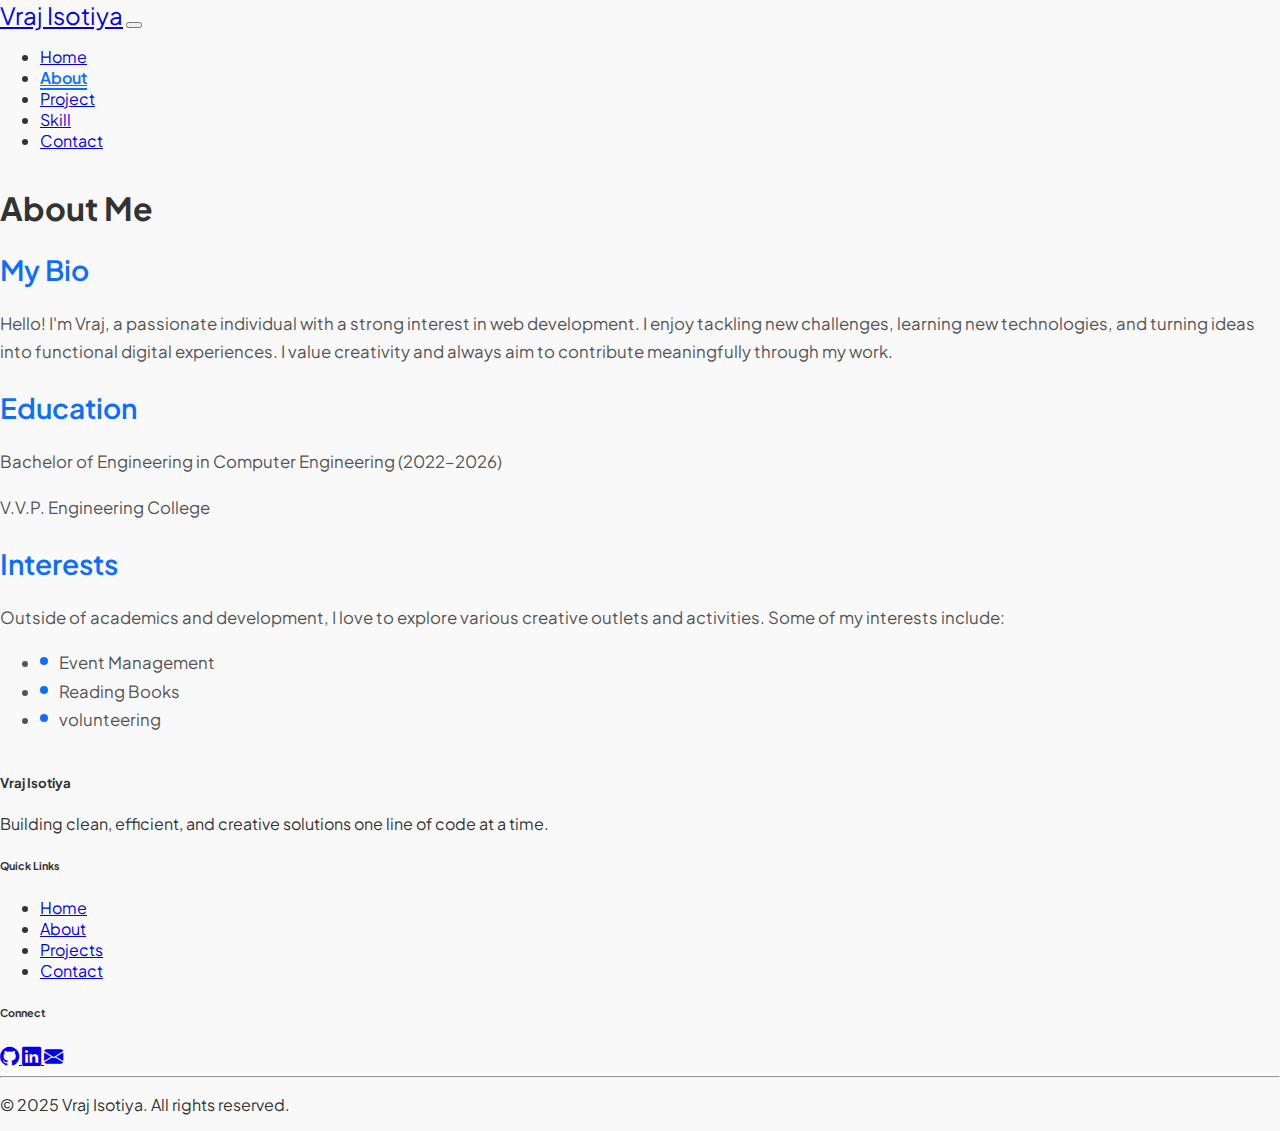
<file: about.html>
<!DOCTYPE html>
<html lang="en">
<head>
    <meta charset="UTF-8">
    <meta name="viewport" content="width=device-width, initial-scale=1.0">
    <title>Portfolio</title>
    <link rel="preconnect" href="https://fonts.googleapis.com">
    <link rel="preconnect" href="https://fonts.gstatic.com" crossorigin>
    <link href="https://cdn.jsdelivr.net/npm/bootstrap-icons@1.10.5/font/bootstrap-icons.css" rel="stylesheet">

    <link href="https://fonts.googleapis.com/css2?family=Plus+Jakarta+Sans:ital,wght@0,200..800;1,200..800&display=swap" rel="stylesheet">
    <link href="https://cdn.jsdelivr.net/npm/bootstrap@5.3.5/dist/css/bootstrap.min.css" rel="stylesheet" integrity="sha384-SgOJa3DmI69IUzQ2PVdRZhwQ+dy64/BUtbMJw1MZ8t5HZApcHrRKUc4W0kG879m7" crossorigin="anonymous">
    <link rel="stylesheet" href="style.css">
    
</head>
<body>
    <div class="body-wrapper">  
        <nav class="navbar navbar-expand-lg bg-body-tertiary sticky-top border-bottom">
        <div class="container-fluid">
            <a class="navbar-brand" href="index.html">Vraj Isotiya</a>
            <button class="navbar-toggler" type="button" data-bs-toggle="collapse" data-bs-target="#navbarNav" aria-controls="navbarNav" aria-expanded="false" aria-label="Toggle navigation">
                <span class="navbar-toggler-icon"></span>
            </button>
            <div class="collapse navbar-collapse" id="navbarNav">
                <ul class="navbar-nav ms-auto">
                    <li class="nav-item">
                        <a class="nav-link " aria-current="page" href="index.html">Home</a>
                    </li>
                    <li class="nav-item">
                        <a class="nav-link" href="about.html">About</a>
                    </li>
                    <li class="nav-item">
                        <a class="nav-link" href="project.html">Project</a>
                    </li>
                    <li class="nav-item">
                        <a class="nav-link" href="skill.html">Skill</a>
                    </li>
                    <li class="nav-item">
                        <a class="nav-link" href="contact.html">Contact</a>
                    </li>
                </ul>
            </div>
        </div>
    </nav>


    <div class="container about py-5">
        <h1 class="text-center fw-bold mb-5">About Me</h1>
    
        <div class="row mb-5">
            <div class="col-md-12">
                <h2 class="section-title mb-3">My Bio</h2>
                <p class="fs-5 text-muted">
                    Hello! I'm Vraj, a passionate individual with a strong interest in web development. I enjoy tackling new challenges, learning new technologies, and turning ideas into functional digital experiences. I value creativity and always aim to contribute meaningfully through my work.
                </p>
            </div>
        </div>
    
        <div class="row mb-5">
            <div class="col-md-12">
                <h2 class="section-title mb-3">Education</h2>
                <p class="fs-5 text-muted mb-1">Bachelor of Engineering in Computer Engineering (2022–2026)</p>
                <p class="fs-5 text-muted">V.V.P. Engineering College</p>
            </div>
        </div>
    
        <div class="row">
            <div class="col-md-12">
                <h2 class="section-title mb-3">Interests</h2>
                <p class="fs-5 text-muted">
                    Outside of academics and development, I love to explore various creative outlets and activities. Some of my interests include:
                </p>
                <ul class="list-unstyled ps-3">
                    <li class="mb-2">Event Management</li>
                    <li class="mb-2">Reading Books</li>
                    <li class="mb-2">volunteering</li>
                </ul>
            </div>
        </div>
    </div>
    
    <footer class="bg-dark text-white py-4 mt-5">
        <div class="container text-center text-md-start">
            <div class="row">
                
                <div class="col-md-4 mb-3 mb-md-0">
                    <h5 class="fw-bold">Vraj Isotiya</h5>
                    <p class="small">Building clean, efficient, and creative solutions one line of code at a time.</p>
                </div>
    
            
                <div class="col-md-4 mb-3 mb-md-0">
                    <h6 class="text-uppercase">Quick Links</h6>
                    <ul class="list-unstyled small">
                        <li><a href="index.html" class="text-white text-decoration-none">Home</a></li>
                        <li><a href="about.html" class="text-white text-decoration-none">About</a></li>
                        <li><a href="project.html" class="text-white text-decoration-none">Projects</a></li>
                        <li><a href="contact.html" class="text-white text-decoration-none">Contact</a></li>
                    </ul>
                </div>
    
               
                <div class="col-md-4">
                    <h6 class="text-uppercase">Connect</h6>
                    <a href="https://github.com/vrajisotiya" class="text-white me-3" target="_blank" rel="noopener">
                        <i class="bi bi-github" style="font-size: 1.2rem;"></i>
                    </a>
                    <a href="https://in.linkedin.com/in/vraj-isotiya-b5783b283" class="text-white me-3" target="_blank" rel="noopener">
                        <i class="bi bi-linkedin" style="font-size: 1.2rem;"></i>
                    </a>
                    <a href="mailto:vrajisotiya88@gmail.com" class="text-white" target="_blank">
                        <i class="bi bi-envelope-fill" style="font-size: 1.2rem;"></i>
                    </a>
                </div>
            </div>
    
            <hr class="my-3 border-light">
            <p class="text-center small mb-0">© 2025 Vraj Isotiya. All rights reserved.</p>
        </div>
    </footer></div>
   
    <script src="https://cdn.jsdelivr.net/npm/bootstrap@5.3.5/dist/js/bootstrap.bundle.min.js" integrity="sha384-k6d4wzSIapyDyv1kpU366/PK5hCdSbCRGRCMv+eplOQJWyd1fbcAu9OCUj5zNLiq" crossorigin="anonymous"></script>
    <script src="script.js"></script>
</body>
</html>
</file>
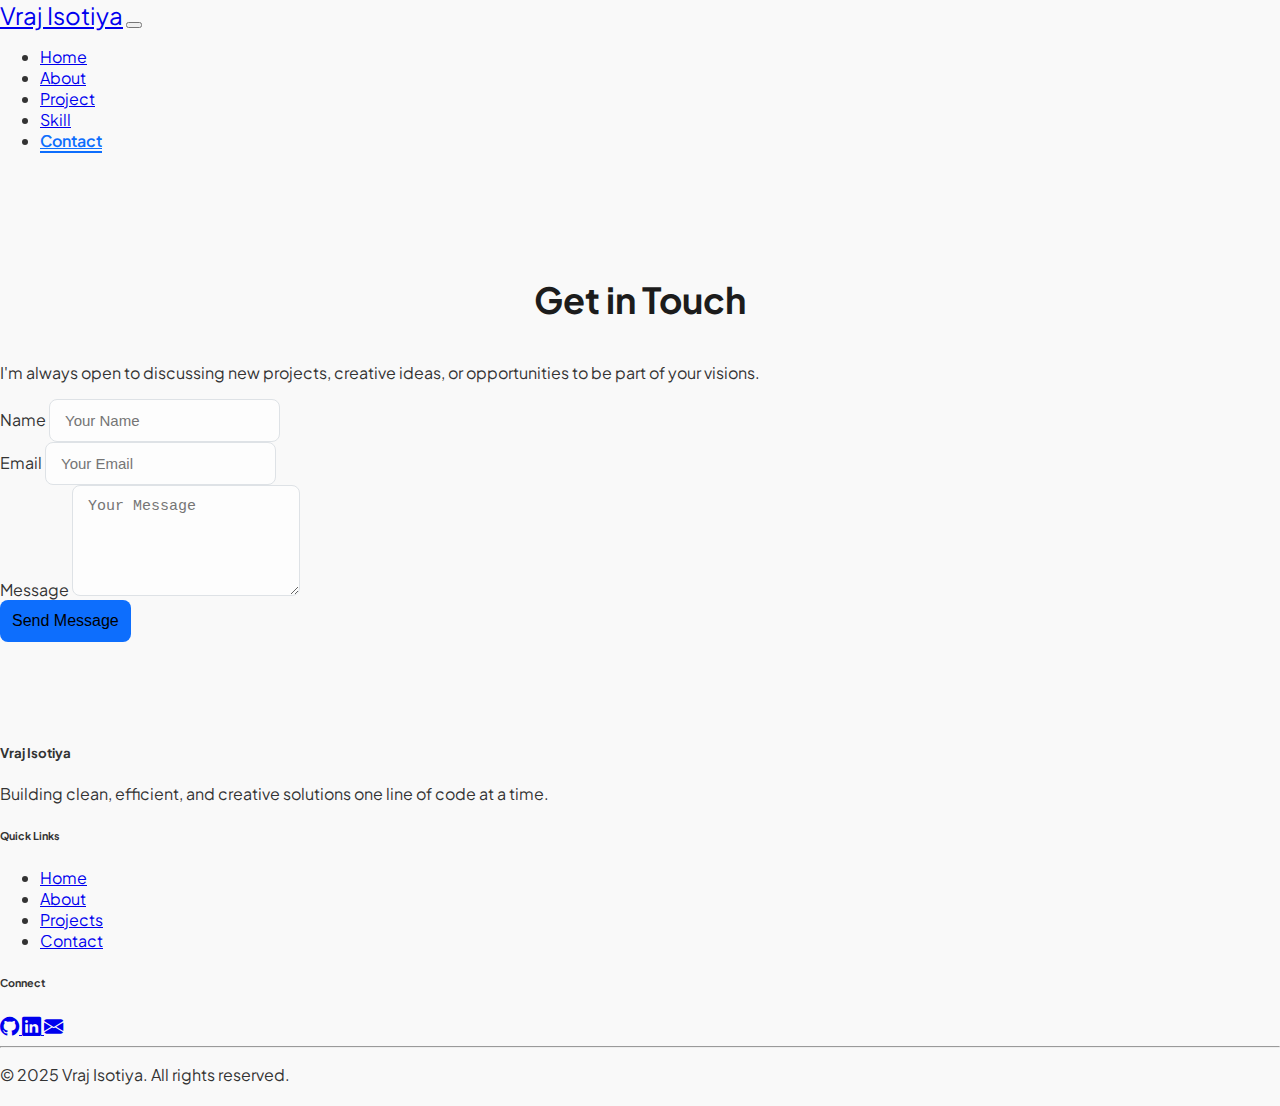
<file: contact.html>
<!DOCTYPE html>
<html lang="en">
<head>
    <meta charset="UTF-8">
    <meta name="viewport" content="width=device-width, initial-scale=1.0">
    <title>Portfolio</title>
    <link rel="preconnect" href="https://fonts.googleapis.com">
    <link rel="preconnect" href="https://fonts.gstatic.com" crossorigin>
    <link href="https://cdn.jsdelivr.net/npm/bootstrap-icons@1.10.5/font/bootstrap-icons.css" rel="stylesheet">

    <link rel="stylesheet" href="https://cdnjs.cloudflare.com/ajax/libs/font-awesome/6.7.2/css/all.min.css" integrity="sha512-Evv84Mr4kqVGRNSgIGL/F/aIDqQb7xQ2vcrdIwxfjThSH8CSR7PBEakCr51Ck+w+/U6swU2Im1vVX0SVk9ABhg==" crossorigin="anonymous" referrerpolicy="no-referrer" />
    <link href="https://fonts.googleapis.com/css2?family=Plus+Jakarta+Sans:ital,wght@0,200..800;1,200..800&display=swap" rel="stylesheet">
    <link href="https://cdn.jsdelivr.net/npm/bootstrap@5.3.5/dist/css/bootstrap.min.css" rel="stylesheet" integrity="sha384-SgOJa3DmI69IUzQ2PVdRZhwQ+dy64/BUtbMJw1MZ8t5HZApcHrRKUc4W0kG879m7" crossorigin="anonymous">
    <link rel="stylesheet" href="style.css">
    
</head>
<body>
    <div class="body-wrapper">
        <nav class="navbar navbar-expand-lg bg-body-tertiary sticky-top border-bottom">
            <div class="container-fluid">
                <a class="navbar-brand" href="index.html">Vraj Isotiya</a>
                <button class="navbar-toggler" type="button" data-bs-toggle="collapse" data-bs-target="#navbarNav" aria-controls="navbarNav" aria-expanded="false" aria-label="Toggle navigation">
                    <span class="navbar-toggler-icon"></span>
                </button>
                <div class="collapse navbar-collapse" id="navbarNav">
                    <ul class="navbar-nav ms-auto">
                        <li class="nav-item">
                            <a class="nav-link " aria-current="page" href="index.html">Home</a>
                        </li>
                        <li class="nav-item">
                            <a class="nav-link" href="about.html">About</a>
                        </li>
                        <li class="nav-item">
                            <a class="nav-link" href="project.html">Project</a>
                        </li>
                        <li class="nav-item">
                            <a class="nav-link" href="skill.html">Skill</a>
                        </li>
                        <li class="nav-item">
                            <a class="nav-link" href="contact.html">Contact</a>
                        </li>
                    </ul>
                </div>
            </div>
        </nav>
    
        <div class="container contact-section">
            <h2 class="contact-title">Get in Touch</h2>
            <div class="contact-info mb-5 text-center">
                <p class="mb-4 fs-5 text-muted">I'm always open to discussing new projects, creative ideas, or opportunities to be part of your visions.</p>
                
            </div>
        
            <div class="row justify-content-center ">
                <div class="col-md-8 col-lg-6">
                    <div class="contact-form p-4 p-md-5 bg-white rounded shadow">
                        <form action="https://api.web3forms.com/submit" method="POST" class="needs-validation" novalidate>
                            <input type="hidden" name="access_key" value="bc112ab6-918e-4111-bd96-fe7d59f6f75a">
        
                            <div class="mb-3">
                                <label for="name" class="form-label fw-semibold">Name</label>
                                <input type="text" id="name" name="name" placeholder="Your Name" class="form-control" required>
                            </div>
        
                            <div class="mb-3">
                                <label for="email" class="form-label fw-semibold">Email</label>
                                <input type="email" id="email" name="email" placeholder="Your Email" class="form-control" required>
                            </div>
        
                            <div class="mb-3">
                                <label for="message" class="form-label fw-semibold">Message</label>
                                <textarea id="message" name="message" rows="5" placeholder="Your Message" class="form-control" required></textarea>
                            </div>
        
                            <div class="d-grid">
                                <button type="submit" class="btn btn-primary btn-lg">Send Message</button>
                            </div>
                        </form>
                    </div>
                </div>
            </div>
        </div>
        <footer class="bg-dark text-white py-4 mt-5">
            <div class="container text-center text-md-start">
                <div class="row">
                    
                    <div class="col-md-4 mb-3 mb-md-0">
                        <h5 class="fw-bold">Vraj Isotiya</h5>
                        <p class="small">Building clean, efficient, and creative solutions one line of code at a time.</p>
                    </div>
        
                
                    <div class="col-md-4 mb-3 mb-md-0">
                        <h6 class="text-uppercase">Quick Links</h6>
                        <ul class="list-unstyled small">
                            <li><a href="index.html" class="text-white text-decoration-none">Home</a></li>
                            <li><a href="about.html" class="text-white text-decoration-none">About</a></li>
                            <li><a href="project.html" class="text-white text-decoration-none">Projects</a></li>
                            <li><a href="contact.html" class="text-white text-decoration-none">Contact</a></li>
                        </ul>
                    </div>
        
                   
                    <div class="col-md-4">
                        <h6 class="text-uppercase">Connect</h6>
                        <a href="https://github.com/vrajisotiya" class="text-white me-3" target="_blank" rel="noopener">
                            <i class="bi bi-github" style="font-size: 1.2rem;"></i>
                        </a>
                        <a href="https://in.linkedin.com/in/vraj-isotiya-b5783b283" class="text-white me-3" target="_blank" rel="noopener">
                            <i class="bi bi-linkedin" style="font-size: 1.2rem;"></i>
                        </a>
                        <a href="mailto:vrajisotiya88@gmail.com" class="text-white" target="_blank">
                            <i class="bi bi-envelope-fill" style="font-size: 1.2rem;"></i>
                        </a>
                    </div>
                </div>
        
                <hr class="my-3 border-light">
                <p class="text-center small mb-0">© 2025 Vraj Isotiya. All rights reserved.</p>
            </div>
        </footer>
    </div>
    
    

    

    <script src="https://cdn.jsdelivr.net/npm/bootstrap@5.3.5/dist/js/bootstrap.bundle.min.js" integrity="sha384-k6d4wzSIapyDyv1kpU366/PK5hCdSbCRGRCMv+eplOQJWyd1fbcAu9OCUj5zNLiq" crossorigin="anonymous"></script>
    <script src="script.js"></script>
</body>
</html>
</file>
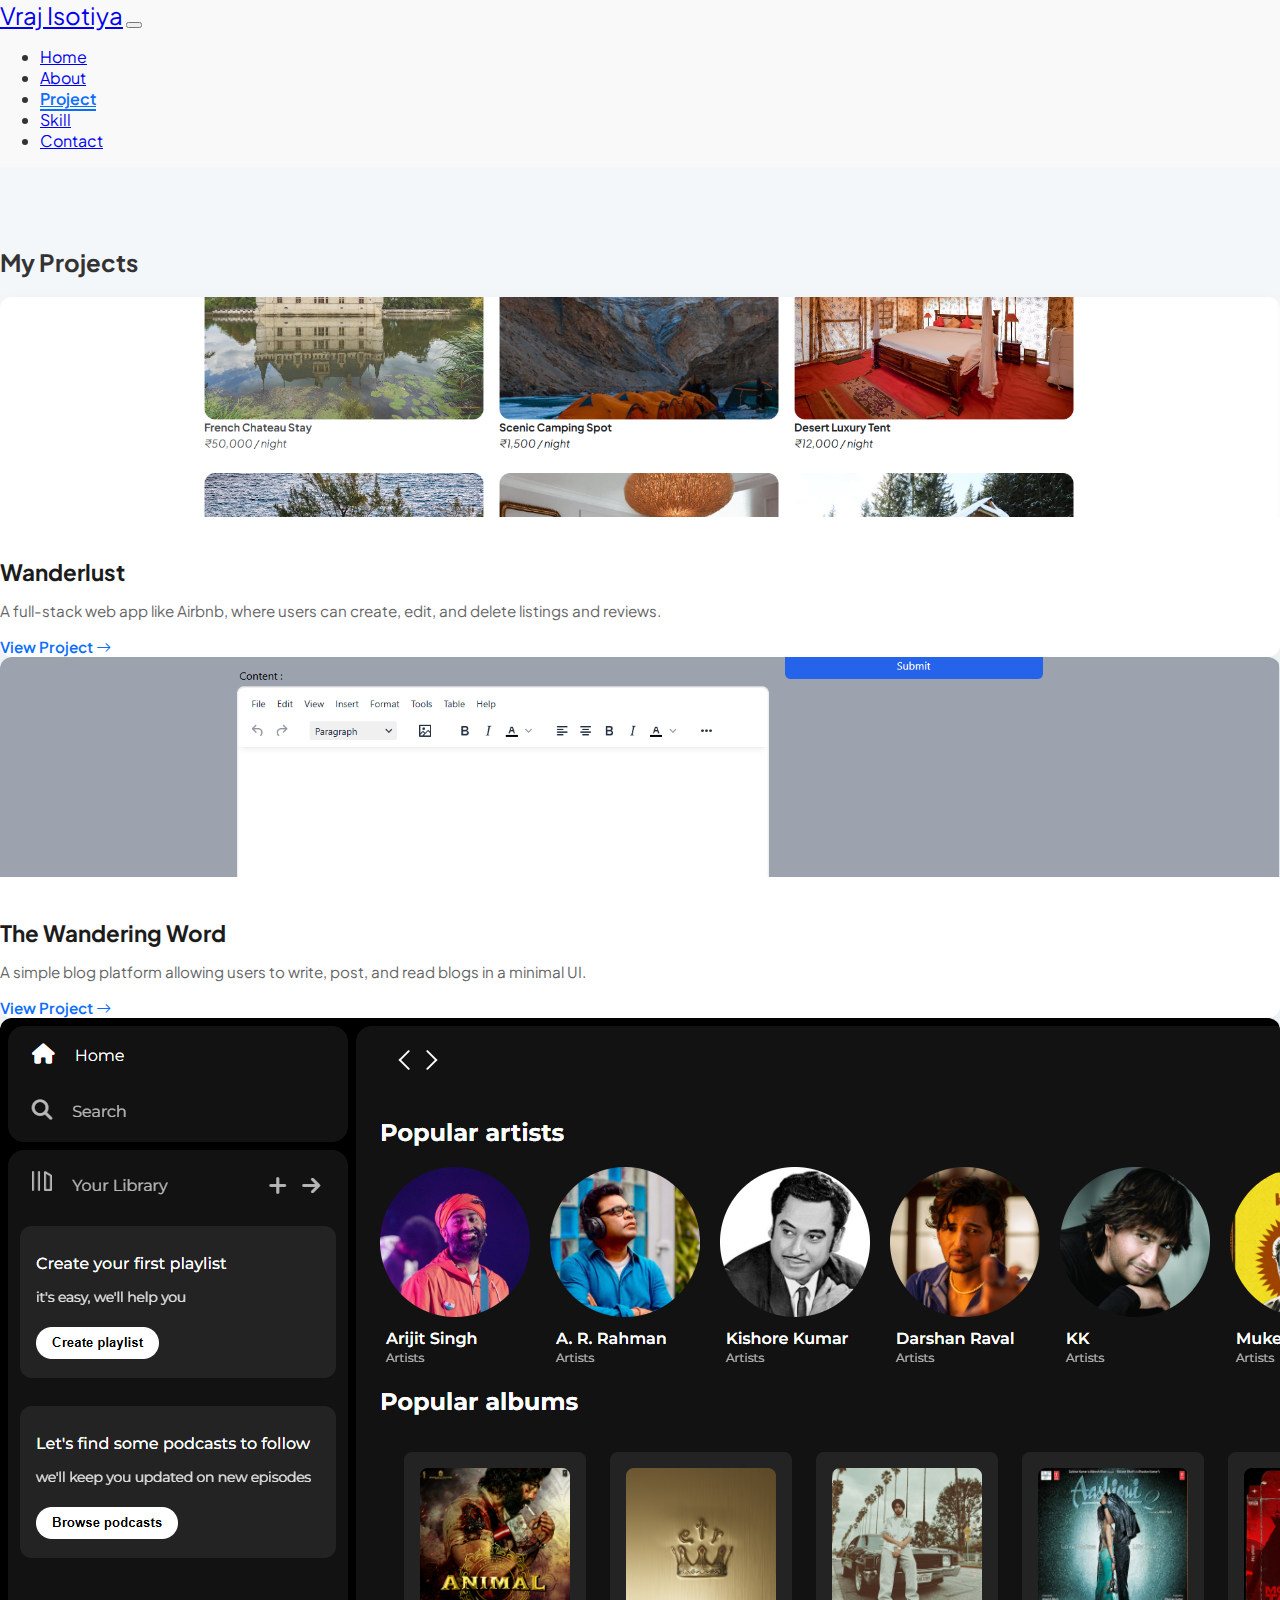
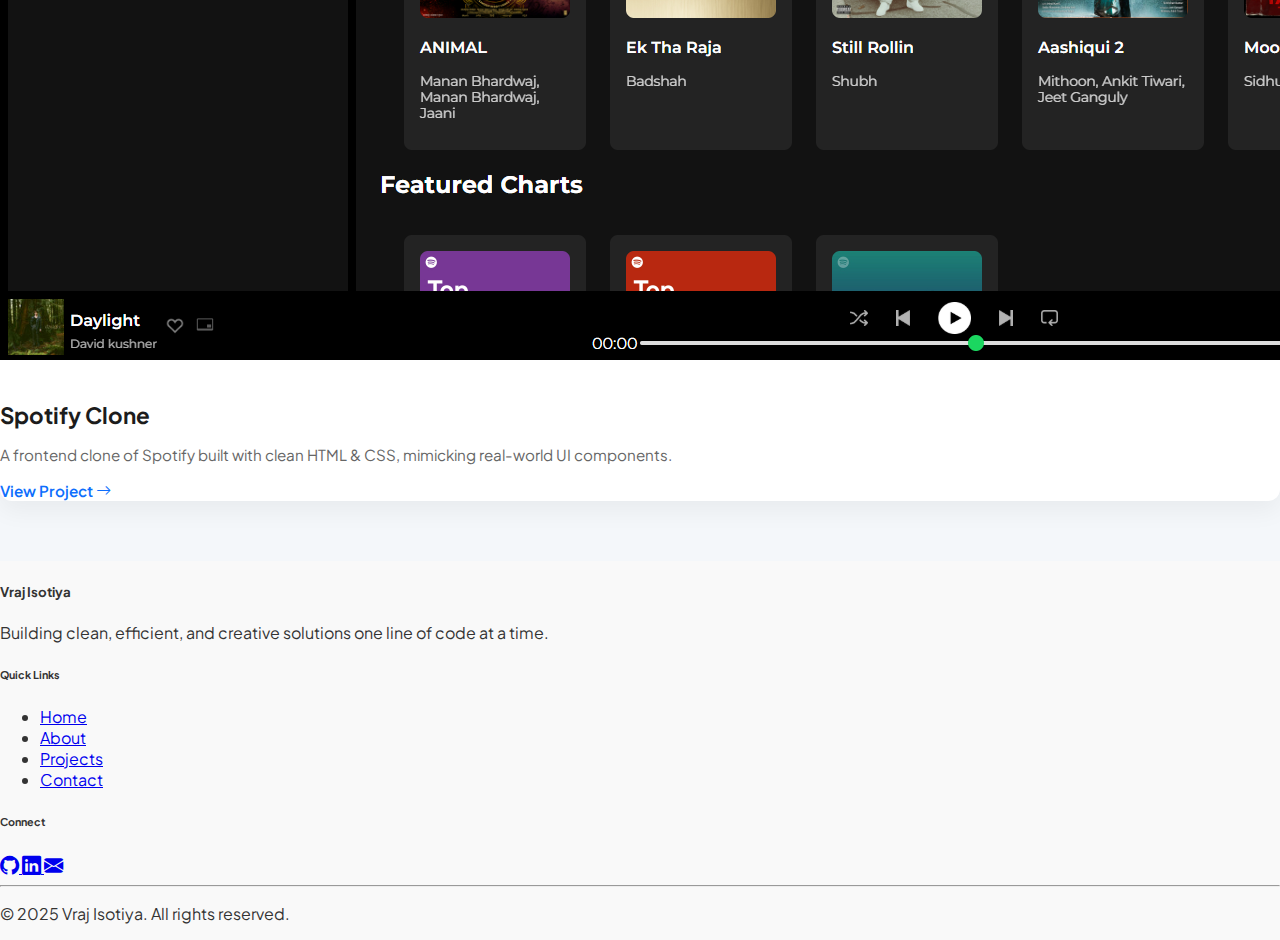
<file: project.html>
<!DOCTYPE html>
<html lang="en">
<head>
    <meta charset="UTF-8">
    <meta name="viewport" content="width=device-width, initial-scale=1.0">
    <title>Portfolio</title>
    <link rel="preconnect" href="https://fonts.googleapis.com">
    <link rel="preconnect" href="https://fonts.gstatic.com" crossorigin>
    <link href="https://cdn.jsdelivr.net/npm/bootstrap-icons@1.10.5/font/bootstrap-icons.css" rel="stylesheet">

    <link rel="stylesheet" href="https://cdnjs.cloudflare.com/ajax/libs/font-awesome/6.7.2/css/all.min.css" integrity="sha512-Evv84Mr4kqVGRNSgIGL/F/aIDqQb7xQ2vcrdIwxfjThSH8CSR7PBEakCr51Ck+w+/U6swU2Im1vVX0SVk9ABhg==" crossorigin="anonymous" referrerpolicy="no-referrer" />
    <link href="https://fonts.googleapis.com/css2?family=Plus+Jakarta+Sans:ital,wght@0,200..800;1,200..800&display=swap" rel="stylesheet">
    <link href="https://cdn.jsdelivr.net/npm/bootstrap@5.3.5/dist/css/bootstrap.min.css" rel="stylesheet" integrity="sha384-SgOJa3DmI69IUzQ2PVdRZhwQ+dy64/BUtbMJw1MZ8t5HZApcHrRKUc4W0kG879m7" crossorigin="anonymous">
    <link rel="stylesheet" href="style.css">
    
</head>
<body>
    <div class="body-wrapper"> 
        <nav class="navbar navbar-expand-lg bg-body-tertiary sticky-top border-bottom">
            <div class="container-fluid">
                <a class="navbar-brand" href="index.html">Vraj Isotiya</a>
                <button class="navbar-toggler" type="button" data-bs-toggle="collapse" data-bs-target="#navbarNav" aria-controls="navbarNav" aria-expanded="false" aria-label="Toggle navigation">
                    <span class="navbar-toggler-icon"></span>
                </button>
                <div class="collapse navbar-collapse" id="navbarNav">
                    <ul class="navbar-nav ms-auto">
                        <li class="nav-item">
                            <a class="nav-link " aria-current="page" href="index.html">Home</a>
                        </li>
                        <li class="nav-item">
                            <a class="nav-link" href="about.html">About</a>
                        </li>
                        <li class="nav-item">
                            <a class="nav-link" href="project.html">Project</a>
                        </li>
                        <li class="nav-item">
                            <a class="nav-link" href="skill.html">Skill</a>
                        </li>
                        <li class="nav-item">
                            <a class="nav-link" href="contact.html">Contact</a>
                        </li>
                    </ul>
                </div>
            </div>
        </nav>
    
        <div class="container projects-section">
            <h2 class="text-center fw-bold display-6 mb-5">My Projects</h2>
        
            <div class="row g-4">
                <div class="col-md-6 col-lg-4">
                    <div class="card project-card h-100">
                        <img src="wanderlust.png" class="project-img" alt="Project 1">
                        <div class="card-body">
                            <h5 class="project-title">Wanderlust</h5>
                            <p class="project-description">A full-stack web app like Airbnb, where users can create, edit, and delete listings and reviews.</p>
                            <a href="https://wanderlust-cjhk.onrender.com/" class="project-link">View Project <i class="bi bi-arrow-right ms-1"></i></a>
                        </div>
                    </div>
                </div>
        
                <div class="col-md-6 col-lg-4">
                    <div class="card project-card h-100">
                        <img src="blog.png" class="project-img" alt="Project 2">
                        <div class="card-body">
                            <h5 class="project-title">The Wandering Word</h5>
                            <p class="project-description">A simple blog platform allowing users to write, post, and read blogs in a minimal UI.</p>
                            <a href="https://the-wondering-word.vercel.app/" class="project-link">View Project <i class="bi bi-arrow-right ms-1"></i></a>
                        </div>
                    </div>
                </div>
        
                <div class="col-md-6 col-lg-4">
                    <div class="card project-card h-100">
                        <img src="spotify.png">
                            <h5 class="project-title">Spotify Clone</h5>
                            <p class="project-description">A frontend clone of Spotify built with clean HTML & CSS, mimicking real-world UI components.</p>
                            <a href="https://vrajisotiya.github.io/Spotify_clone/" class="project-link">View Project <i class="bi bi-arrow-right ms-1"></i></a>
                        </div>
                    </div>
                </div>
            </div>
        </div>
        <footer class="bg-dark text-white py-4 mt-5">
            <div class="container text-center text-md-start">
                <div class="row">
                    
                    <div class="col-md-4 mb-3 mb-md-0">
                        <h5 class="fw-bold">Vraj Isotiya</h5>
                        <p class="small">Building clean, efficient, and creative solutions one line of code at a time.</p>
                    </div>
        
                
                    <div class="col-md-4 mb-3 mb-md-0">
                        <h6 class="text-uppercase">Quick Links</h6>
                        <ul class="list-unstyled small">
                            <li><a href="index.html" class="text-white text-decoration-none">Home</a></li>
                            <li><a href="about.html" class="text-white text-decoration-none">About</a></li>
                            <li><a href="project.html" class="text-white text-decoration-none">Projects</a></li>
                            <li><a href="contact.html" class="text-white text-decoration-none">Contact</a></li>
                        </ul>
                    </div>
        
                   
                    <div class="col-md-4">
                        <h6 class="text-uppercase">Connect</h6>
                        <a href="https://github.com/vrajisotiya" class="text-white me-3" target="_blank" rel="noopener">
                            <i class="bi bi-github" style="font-size: 1.2rem;"></i>
                        </a>
                        <a href="https://in.linkedin.com/in/vraj-isotiya-b5783b283" class="text-white me-3" target="_blank" rel="noopener">
                            <i class="bi bi-linkedin" style="font-size: 1.2rem;"></i>
                        </a>
                        <a href="mailto:vrajisotiya88@gmail.com" class="text-white" target="_blank">
                            <i class="bi bi-envelope-fill" style="font-size: 1.2rem;"></i>
                        </a>
                    </div>
                </div>
        
                <hr class="my-3 border-light">
                <p class="text-center small mb-0">© 2025 Vraj Isotiya. All rights reserved.</p>
            </div>
        </footer>
    </div>
    

    
    <script src="https://cdn.jsdelivr.net/npm/bootstrap@5.3.5/dist/js/bootstrap.bundle.min.js" integrity="sha384-k6d4wzSIapyDyv1kpU366/PK5hCdSbCRGRCMv+eplOQJWyd1fbcAu9OCUj5zNLiq" crossorigin="anonymous"></script>
    <script src="script.js"></script>
</body>
</html>
</file>
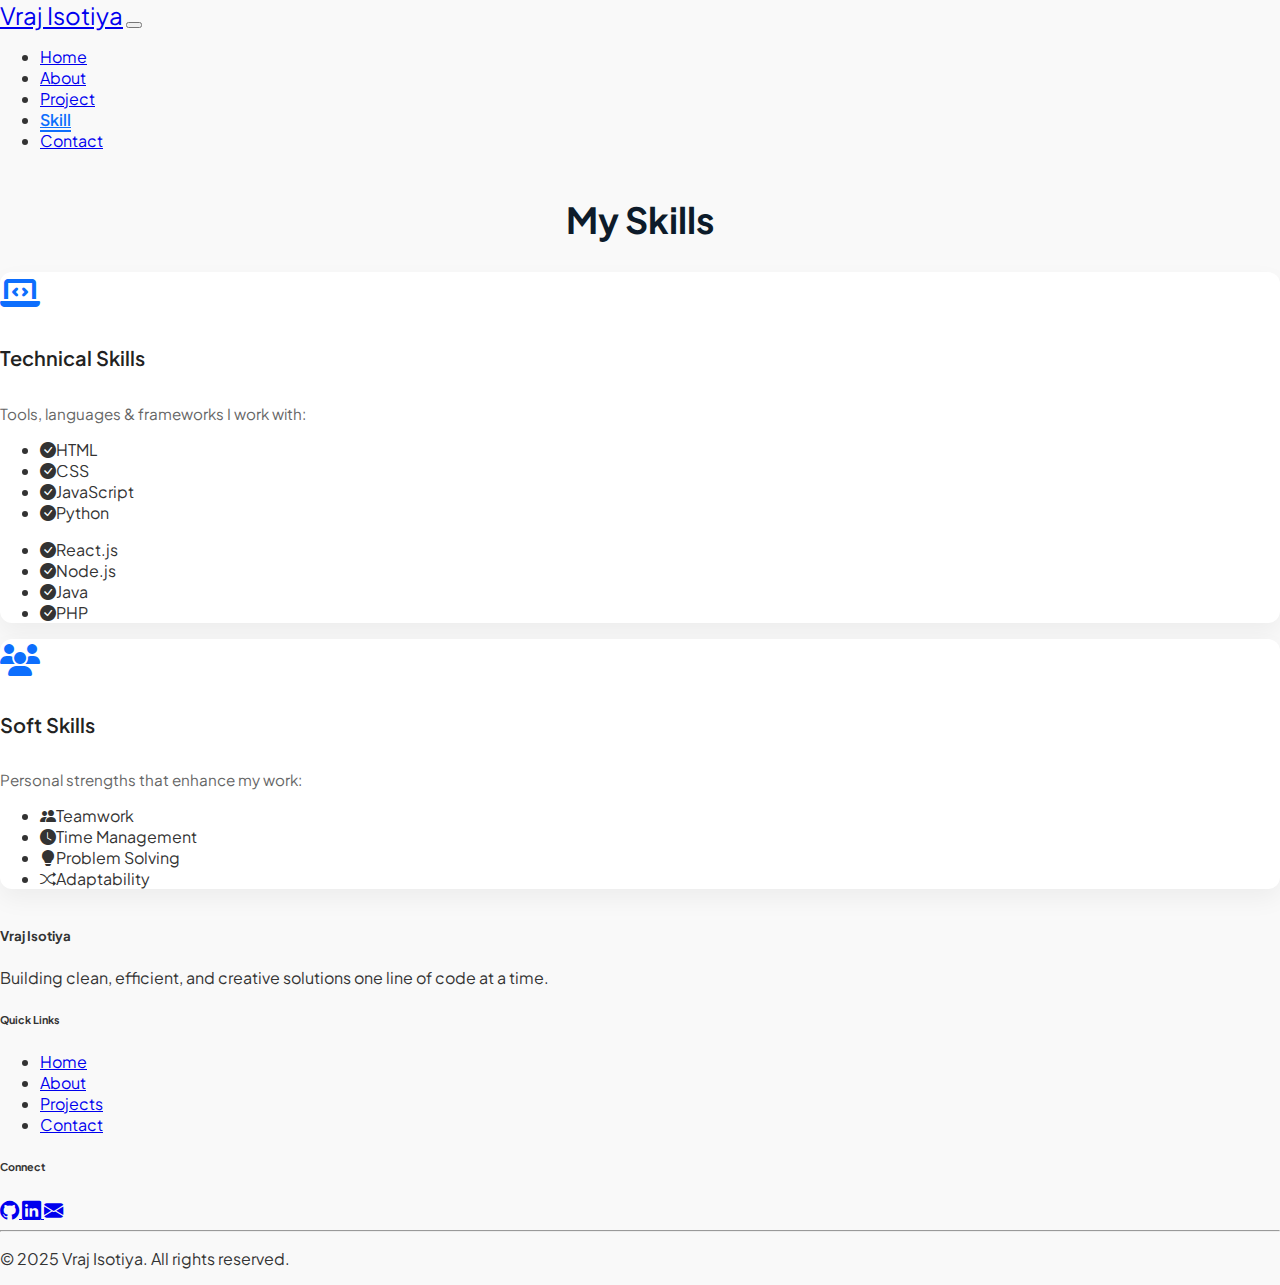
<file: skill.html>
<!DOCTYPE html>
<html lang="en">
<head>
    <meta charset="UTF-8">
    <meta name="viewport" content="width=device-width, initial-scale=1.0">
    <title>Portfolio</title>
    <link rel="preconnect" href="https://fonts.googleapis.com">
    <link rel="preconnect" href="https://fonts.gstatic.com" crossorigin>
    <link href="https://cdn.jsdelivr.net/npm/bootstrap-icons@1.10.5/font/bootstrap-icons.css" rel="stylesheet">

    <link rel="stylesheet" href="https://cdnjs.cloudflare.com/ajax/libs/font-awesome/6.7.2/css/all.min.css" integrity="sha512-Evv84Mr4kqVGRNSgIGL/F/aIDqQb7xQ2vcrdIwxfjThSH8CSR7PBEakCr51Ck+w+/U6swU2Im1vVX0SVk9ABhg==" crossorigin="anonymous" referrerpolicy="no-referrer" />
    <link href="https://fonts.googleapis.com/css2?family=Plus+Jakarta+Sans:ital,wght@0,200..800;1,200..800&display=swap" rel="stylesheet">
    <link href="https://cdn.jsdelivr.net/npm/bootstrap@5.3.5/dist/css/bootstrap.min.css" rel="stylesheet" integrity="sha384-SgOJa3DmI69IUzQ2PVdRZhwQ+dy64/BUtbMJw1MZ8t5HZApcHrRKUc4W0kG879m7" crossorigin="anonymous">
    <link rel="stylesheet" href="style.css">
   
</head>
<body>
    <div class="body-wrapper">  
        <nav class="navbar navbar-expand-lg bg-body-tertiary sticky-top border-bottom">
            <div class="container-fluid">
                <a class="navbar-brand" href="index.html">Vraj Isotiya</a>
                <button class="navbar-toggler" type="button" data-bs-toggle="collapse" data-bs-target="#navbarNav" aria-controls="navbarNav" aria-expanded="false" aria-label="Toggle navigation">
                    <span class="navbar-toggler-icon"></span>
                </button>
                <div class="collapse navbar-collapse" id="navbarNav">
                    <ul class="navbar-nav ms-auto">
                        <li class="nav-item">
                            <a class="nav-link " aria-current="page" href="index.html">Home</a>
                        </li>
                        <li class="nav-item">
                            <a class="nav-link" href="about.html">About</a>
                        </li>
                        <li class="nav-item">
                            <a class="nav-link" href="project.html">Project</a>
                        </li>
                        <li class="nav-item">
                            <a class="nav-link" href="skill.html">Skill</a>
                        </li>
                        <li class="nav-item">
                            <a class="nav-link" href="contact.html">Contact</a>
                        </li>
                    </ul>
                </div>
            </div>
        </nav>



    <div class="container my-auto">
        <h2 class="skills-title mb-5">My Skills</h2>
    
        <div class="row g-4 justify-content-center">
            <div class="col-md-6 col-lg-5">
                <div class="skills-card h-100 p-4">
                    <div class="d-flex align-items-center mb-3">
                        <div class="skill-icon me-3">
                            <i class="fas fa-laptop-code"></i>
                        </div>
                        <div>
                            <h5 class="skill-name mb-1">Technical Skills</h5>
                            <p class="skill-description mb-0">Tools, languages & frameworks I work with:</p>
                        </div>
                    </div>
                    <div class="row">
                        <div class="col-6">
                            <ul class="list-unstyled text-start mb-0">
                                <li><i class="bi bi-check-circle-fill text-primary me-2"></i>HTML</li>
                                <li><i class="bi bi-check-circle-fill text-primary me-2"></i>CSS</li>
                                <li><i class="bi bi-check-circle-fill text-primary me-2"></i>JavaScript</li>
                                <li><i class="bi bi-check-circle-fill text-primary me-2"></i>Python</li>
                            </ul>
                        </div>
                        <div class="col-6">
                            <ul class="list-unstyled text-start mb-0">
                                <li><i class="bi bi-check-circle-fill text-primary me-2"></i>React.js</li>
                                <li><i class="bi bi-check-circle-fill text-primary me-2"></i>Node.js</li>
                                <li><i class="bi bi-check-circle-fill text-primary me-2"></i>Java</li>
                                <li><i class="bi bi-check-circle-fill text-primary me-2"></i>PHP</li>
                            </ul>
                        </div>
                    </div>
                </div>
            </div>
    
            <div class="col-md-6 col-lg-5">
                <div class="skills-card h-100 p-4">
                    <div class="d-flex align-items-center mb-3">
                        <div class="skill-icon me-3">
                            <i class="fas fa-users"></i>
                        </div>
                        <div>
                            <h5 class="skill-name mb-1">Soft Skills</h5>
                            <p class="skill-description mb-0">Personal strengths that enhance my work:</p>
                        </div>
                    </div>
                    <ul class="list-unstyled text-start mb-0 ps-1">
                        <li class="mb-2"><i class="bi bi-people-fill text-primary me-2"></i>Teamwork</li>
                        <li class="mb-2"><i class="bi bi-clock-fill text-primary me-2"></i>Time Management</li>
                        <li class="mb-2"><i class="bi bi-lightbulb-fill text-primary me-2"></i>Problem Solving</li>
                        <li class="mb-2"><i class="bi bi-shuffle text-primary me-2"></i>Adaptability</li>
                    </ul>
                </div>
            </div>
        </div>
    </div>
    
    
    <footer class="bg-dark text-white py-4 mt-5 ">
        <div class="container text-center text-md-start">
            <div class="row">
                
                <div class="col-md-4 mb-3 mb-md-0">
                    <h5 class="fw-bold">Vraj Isotiya</h5>
                    <p class="small">Building clean, efficient, and creative solutions one line of code at a time.</p>
                </div>
    
            
                <div class="col-md-4 mb-3 mb-md-0">
                    <h6 class="text-uppercase">Quick Links</h6>
                    <ul class="list-unstyled small">
                        <li><a href="index.html" class="text-white text-decoration-none">Home</a></li>
                        <li><a href="about.html" class="text-white text-decoration-none">About</a></li>
                        <li><a href="project.html" class="text-white text-decoration-none">Projects</a></li>
                        <li><a href="contact.html" class="text-white text-decoration-none">Contact</a></li>
                    </ul>
                </div>
    
               
                <div class="col-md-4">
                    <h6 class="text-uppercase">Connect</h6>
                    <a href="https://github.com/vrajisotiya" class="text-white me-3" target="_blank" rel="noopener">
                        <i class="bi bi-github" style="font-size: 1.2rem;"></i>
                    </a>
                    <a href="https://in.linkedin.com/in/vraj-isotiya-b5783b283" class="text-white me-3" target="_blank" rel="noopener">
                        <i class="bi bi-linkedin" style="font-size: 1.2rem;"></i>
                    </a>
                    <a href="mailto:vrajisotiya88@gmail.com" class="text-white" target="_blank">
                        <i class="bi bi-envelope-fill" style="font-size: 1.2rem;"></i>
                    </a>
                </div>
            </div>
    
            <hr class="my-3 border-light">
            <p class="text-center small mb-0">© 2025 Vraj Isotiya. All rights reserved.</p>
        </div>
    </footer></div>
    
    <script src="https://cdn.jsdelivr.net/npm/bootstrap@5.3.5/dist/js/bootstrap.bundle.min.js" integrity="sha384-k6d4wzSIapyDyv1kpU366/PK5hCdSbCRGRCMv+eplOQJWyd1fbcAu9OCUj5zNLiq" crossorigin="anonymous"></script>
    <script src="script.js"></script>
</body>
</html>
</file>
<file: style.css>
body {
    font-family: 'Plus Jakarta Sans', sans-serif;
    background-color: #f9f9f9;
    color: #333;
    height: 100%;
    margin: 0px;
}
.body-wrapper {
    display: flex;
    flex-direction: column;
    min-height: 100vh;
}
.main-content {
    flex-grow: 1;
}
.navbar-brand {
    font-size: 1.5rem;
}
.nav-link.active {
    font-weight: 600;
    color: #0d6efd !important;
    border-bottom: 2px solid #0d6efd;

}
@media (max-width: 990px) {
    .nav-link {
      display: inline-block; 
    }
}  
.intro {
    background: linear-gradient(135deg, #fdfbfb 0%, #ebedee 100%);
    padding-top: 100px;
    padding-bottom: 100px;
}

.intro h1 {
    color: #1a1a1a;
}

.btn-primary {
    background-color: #5c67f2;
    border: none;
}

.btn-primary:hover {
    background-color: #4a53c0;
}

.section-title {
    font-size: 1.75rem;
    font-weight: 600;
    color: #0d6efd;
}

.about p,
.about ul {
    font-size: 1.05rem;
    color: #555;
    line-height: 1.7;
}

.about ul li {
    position: relative;
    padding-left: 1.2rem;
}

.about ul li::before {
    content: '';
    position: absolute;
    left: 0;
    top: 0.5rem;
    width: 0.5rem;
    height: 0.5rem;
    background-color: #0d6efd;
    border-radius: 50%;
}

.skills-title {
    font-size: 2.25rem;
    font-weight: 700;
    color: #0d1b2a;
    text-align: center;
}

.skills-card {
    background-color: #ffffff;
    border-radius: 12px;
    box-shadow: 0 10px 25px rgba(0, 0, 0, 0.05);
    transition: all 0.3s ease-in-out;
}

.skills-card:hover {
    transform: translateY(-6px);
    box-shadow: 0 12px 30px rgba(0, 0, 0, 0.1);
}

.skill-icon {
    font-size: 2rem;
    color: #0d6efd;
}

.skill-name {
    font-size: 1.25rem;
    font-weight: 600;
    color: #222;
}

.skill-description {
    font-size: 0.95rem;
    color: #666;
}

.projects-section {
    padding: 60px 0;
    background-color: #f4f7fa;
}

.project-card {
    border: none;
    border-radius: 12px;
    overflow: hidden;
    background-color: #fff;
    box-shadow: 0 10px 25px rgba(0, 0, 0, 0.05);
    transition: all 0.3s ease;
}

.project-card:hover {
    transform: translateY(-6px);
    box-shadow: 0 12px 30px rgba(0, 0, 0, 0.1);
}

.project-img {
    width: 100%;
    height: 220px;
    object-fit: cover;
}

.project-title {
    font-size: 1.4rem;
    font-weight: 700;
    margin-bottom: 10px;
    color: #1c1c1c;
}

.project-description {
    font-size: 0.95rem;
    color: #666;
    margin-bottom: 1rem;
}

.project-link {
    color: #0d6efd;
    font-weight: 600;
    font-size: 0.95rem;
    text-decoration: none;
}

.project-link:hover {
    text-decoration: underline;
}

.contact-section {
    padding: 80px 0;
 
}

.contact-title {
    text-align: center;
    margin-bottom: 40px;
    font-size: 36px;
    font-weight: 700;
    color: #1c1c1c;
}

.contact-info a {
    font-size: 18px;
    font-weight: 500;
    color: black;
    text-decoration: none;
    transition: all 0.2s ease;
}

.contact-info a:hover {
    color: #0a58ca;
    text-decoration: underline;
}

.contact-form input,
.contact-form textarea {
    font-size: 15px;
    padding: 12px 15px;
    border: 1px solid #dee2e6;
    border-radius: 8px;
    background-color: #fdfdfd;
}

.contact-form input:focus,
.contact-form textarea:focus {
    border-color: #0d6efd;
    box-shadow: 0 0 0 0.2rem rgba(13, 110, 253, 0.1);
}

.contact-form button {
    background-color: #0d6efd;
    border-radius: 8px;
    font-size: 16px;
    padding: 12px;
    transition: background-color 0.2s ease;
}

.contact-form button:hover {
    background-color: #0a58ca;
}
footer{
    margin-top: auto;
}
</file>
